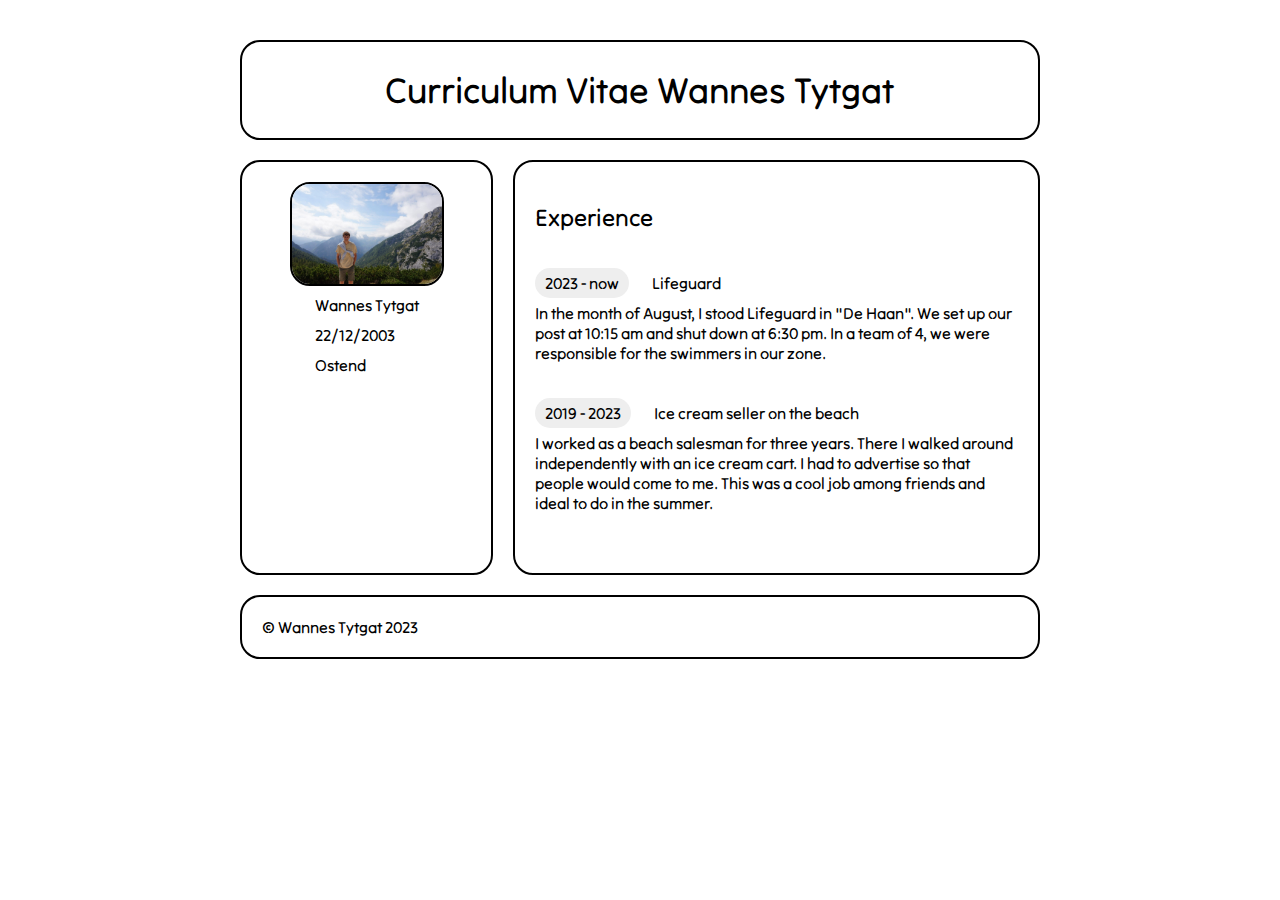
<file: all_together.html>
<!DOCTYPE html>
<html>

<head>
	<title>Example website HTML and CSS</title>
	<link href="all_together.css" rel="stylesheet" type="text/css" />
	<link rel="preconnect" href="https://fonts.googleapis.com">
	<link rel="preconnect" href="https://fonts.gstatic.com" crossorigin>
	<link href="https://fonts.googleapis.com/css2?family=Agbalumo&family=Tilt+Neon&display=swap" rel="stylesheet">
</head>

<body>
	<div class="wrapper">
		<div class="content">
			<div class="box head">
				<h1>Curriculum Vitae Wannes Tytgat</h1>
			</div>
			
			<div class="box sidebar">
				<div class="personalimage"><img src="profielfoto.jpg"/></div>
				<div class="personaldetails">
					<div class="personaldetailitem">Wannes Tytgat</div>
					<div class="personaldetailitem">22/12/2003</div>
					<div class="personaldetailitem">Ostend</div>
				</div>
			</div>
			<div class="box experience">
				<h2>Experience</h2>
				<div class="experienceitem">
					<div class="experienceheader">
						<span class="experiencedate">2023 - now</span>
						<span class="experiencetitle">Lifeguard </span>
					</div>
					<div class="experienceitemcontent">
						In the month of August, I stood Lifeguard in "De Haan". We set up our post at 10:15 am and shut down at 6:30 pm.
						In a team of 4, we were responsible for the swimmers in our zone. 
					</div>
				</div>
				<div class="experienceitem">
					<div class="experienceheader">
						<span class="experiencedate">2019 - 2023</span>
						<span class="experiencetitle">Ice cream seller on the beach</span>
					</div>
					<div class="experienceitemcontent">
						I worked as a beach salesman for three years. There I walked around independently with an ice cream cart.
						I had to advertise so that people would come to me. This was a cool job among friends and ideal to do in the summer. 
					</div>
				</div>
			</div>
			<div class="box foot">
				<div>&copy; Wannes Tytgat 2023</div>
			</div>
		</div>
	</div>

</body>

</html>
</file>
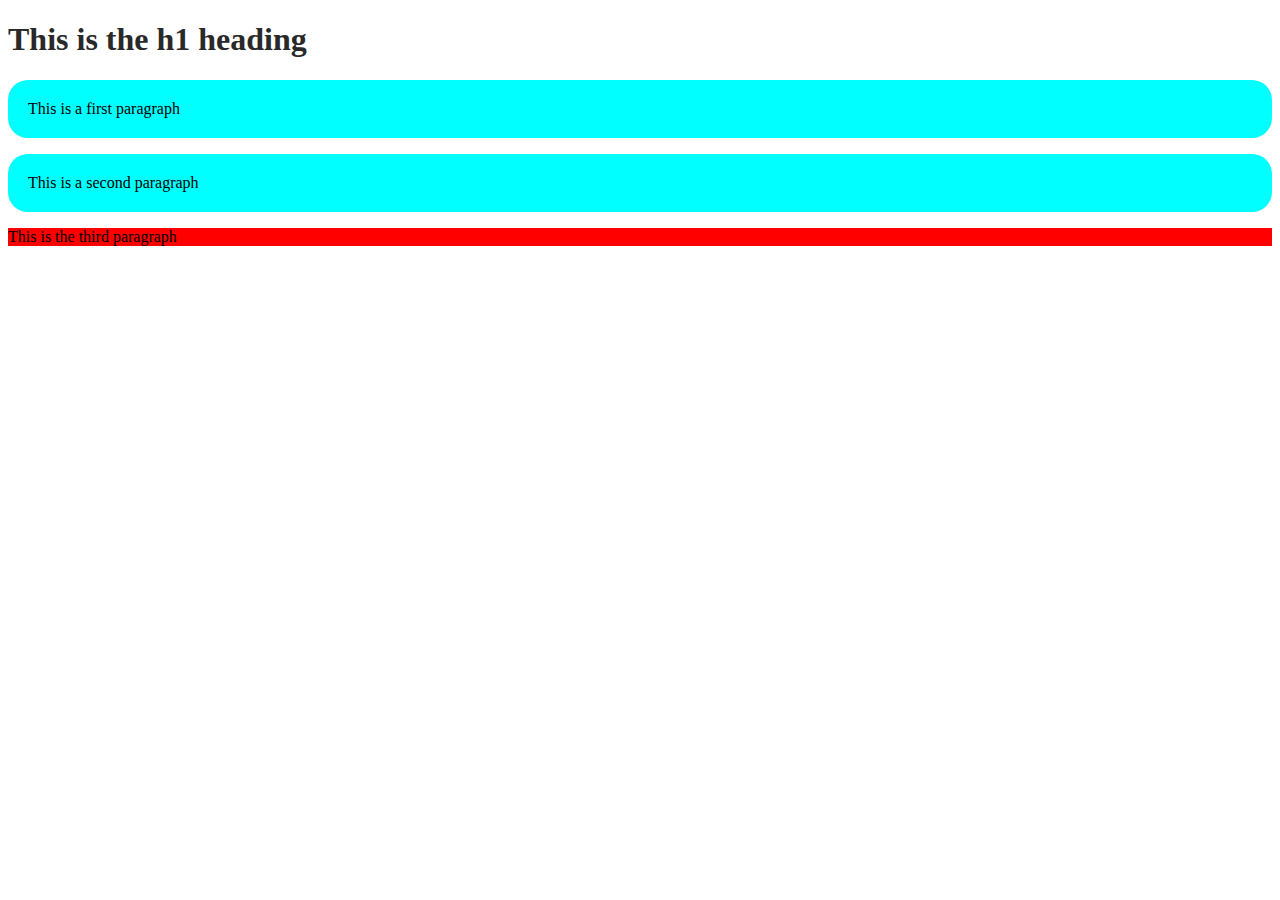
<file: gettingstarted.html>
<!DOCTYPE html>
<html>

<head>
    <title>Example website HTML and CSS</title>
    <link href="gettingstarted.css" rel="stylesheet" type="text/css" />
</head>

<body>
    <h1>This is the h1 heading</h1>
    <p class="prettyparagraph">This is a first paragraph</p>
    <p class="prettyparagraph">This is a second paragraph</p>
    <p id="superimportantparagraph">This is the third paragraph</p>
</body>

</html>
</file>
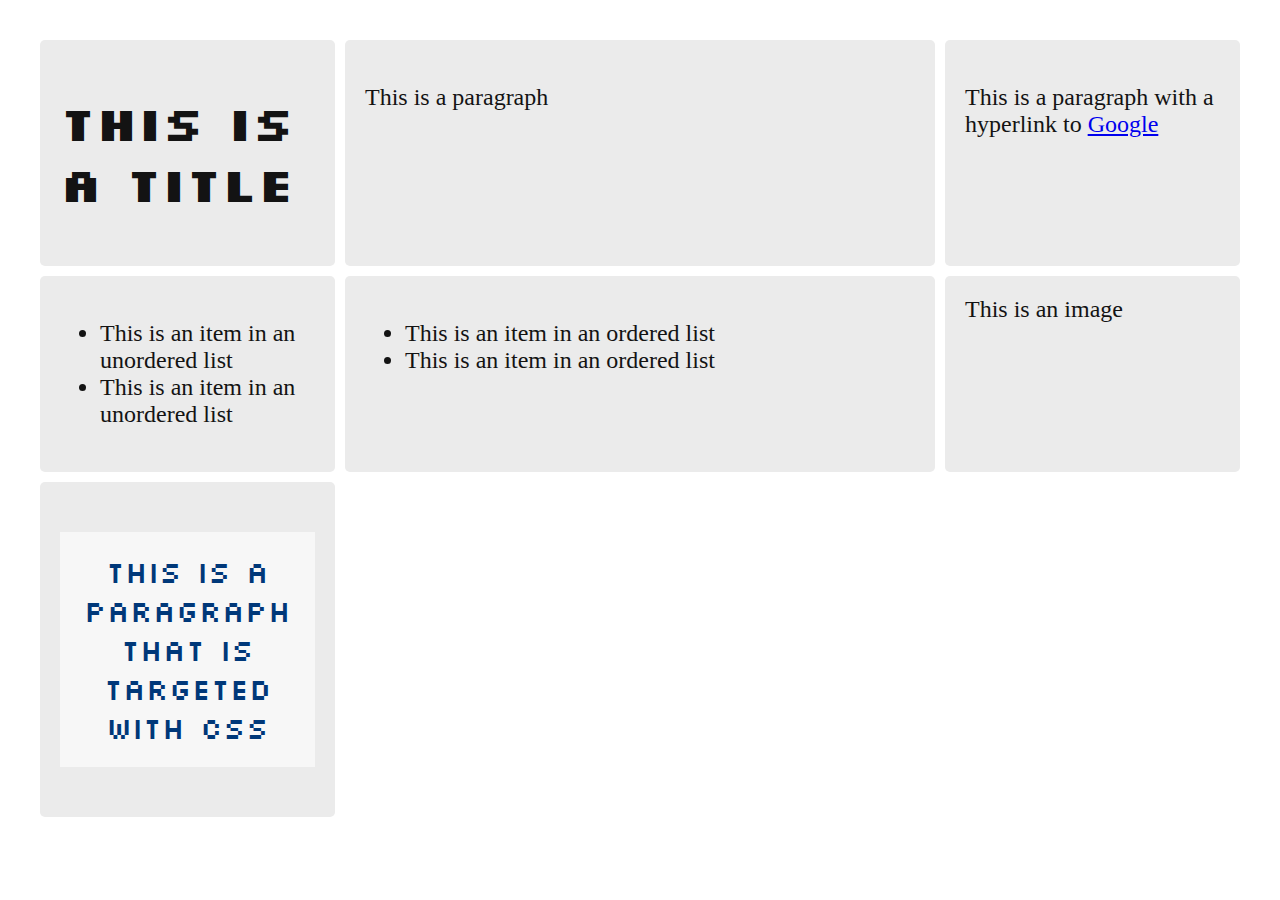
<file: grid.html>
<!DOCTYPE html>
<html>

<head>
	<title>Example website HTML and CSS</title>
	<link href="grid.css" rel="stylesheet" type="text/css" />
	<link rel="preconnect" href="https://fonts.googleapis.com">
	<link rel="preconnect" href="https://fonts.gstatic.com" crossorigin>
	<link href="https://fonts.googleapis.com/css2?family=Silkscreen:wght@400;700&display=swap" rel="stylesheet">
</head>

<body>
	<div class="wrapper">
		<div class="box a">
			<h1>This is a title</h1>
		</div>
		<div class="box b">
			<p>This is a paragraph</p>
		</div>
		<div class="box c">
			<p>This is a paragraph with a hyperlink to <a href="https://www.google.be">Google</a></p>
		</div>
		<div class="box d">
			<ul>
				<li>This is an item in an unordered list</li>
				<li>This is an item in an unordered list</li>
			</ul>
		</div>
		<div class="box e">
			<ul>
				<li>This is an item in an ordered list</li>
				<li>This is an item in an ordered list</li>
			</ul>
		</div>
		<div class="box f">
			<div>This is an image</div>
			<div></div>
		</div>
		<div class="box">
			<p class="coolparagraph">This is a paragraph that is targeted with CSS</p>
		</div>
	</div>
</body>

</html>
</file>
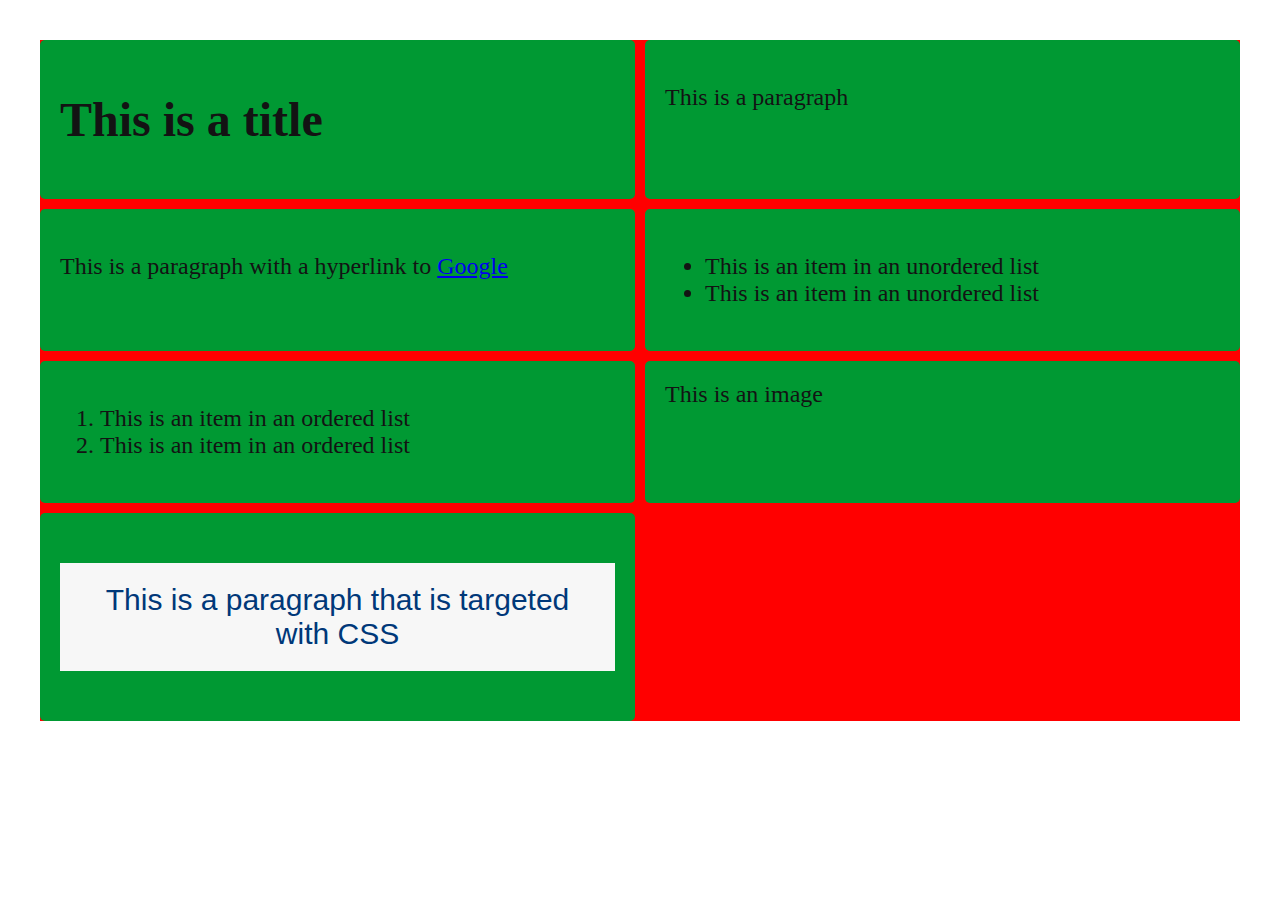
<file: grid_and_mediaquery.html>
<!DOCTYPE html>
<html>

<head>
	<title>Example website HTML and CSS</title>
	<link href="grid_and_mediaquery.css" rel="stylesheet" type="text/css" />
</head>

<body>
	<div class="wrapper">
		<div class="box a">
			<h1>This is a title</h1>
		</div>
		<div class="box b">
			<p>This is a paragraph</p>
		</div>
		<div class="box c">
			<p>This is a paragraph with a hyperlink to <a href="https://www.google.be">Google</a></p>
		</div>
		<div class="box d">
			<ul>
				<li>This is an item in an unordered list</li>
				<li>This is an item in an unordered list</li>
			</ul>
		</div>
		<div class="box e">
			<ol>
				<li>This is an item in an ordered list</li>
				<li>This is an item in an ordered list</li>
			</ol>
		</div>
		<div class="box f">
			<div>This is an image</div>
			<div></div>
		</div>
		<div class="box">
			<p class="coolparagraph">This is a paragraph that is targeted with CSS</p>
		</div>
	</div>
</body>

</html>
</file>
<file: all_together.css>
html{

}

body {
  margin: 40px;
  font-family: 'Tilt Neon', sans-serif;

}

.wrapper{
  max-width: 800px;
  margin: auto;
}

.content {
  display: grid;
  column-gap: 20px;
    row-gap: 20px;
  grid-template-columns: 1fr;
  grid-template-rows:100px 1fr auto;
  grid-template-areas:
    "head"
    "side"
    "main"
    "foot";
}

h1{
  font-size: 26px;
}

@media only screen and (min-width: 1000px) {
  h1{
    font-size: 36px;
  }
  
  .content {
    grid-template-columns: 1fr 1fr 1fr;
    grid-template-areas:
      "head head head"
      "side main main"
      "foot foot foot";
  }
}

.box{
  background-color: #ffffff;
  border-radius: 20px;
  border:2px solid black;
  padding: 20px;
}

.head {
  grid-area: head;
  text-align: center;

  display: flex;
  align-items: center;
  justify-content: center;
}

.sidebar{
  grid-area: side;
  display: flex;
  flex-direction: column;
  align-items: center;
}

.personalimage{
  grid-area: side;
}

.personalimage img{
  max-width: 150px;
  border: 2px solid;
  border-radius: 20px;
}

.personaldetailitem{
  font-size: 16x;
  font-weight: 700;
  padding: 5px 10px;
}


.experience{
  grid-area: main;
}

.experienceitem{
  margin: 40px 0;

}

.experienceheader{
  margin-bottom: 10px;
}

.experiencedate{
  background-color: rgb(238, 238, 238);
  font-size: 16x;
  border-radius: 20px;
  padding: 5px 10px;
  margin-right: 20px;
}

.experiencetitle{
  font-size: 16x;
  font-weight: 700;
}

.foot{
  grid-area: foot;
}

img {
  max-width: 300px;
}
</file>
<file: gettingstarted.css>
h1{
  color: #292929;
}

.prettyparagraph{
  background-color: aqua;
  border-radius: 20px;
  padding: 20px;
}

#superimportantparagraph{
  background-color: red;
}
</file>
<file: grid.css>
body {
  margin: 40px;
}

.wrapper {
  display: grid;
  grid-template-columns: 1fr 2fr 1fr;
  grid-gap: 10px;
  background-color: #fff;
  color: #444;
}

h1{
  font-family: 'Silkscreen', cursive;
}

.box {
  background-color: rgb(235, 235, 235);
  color: rgb(19, 19, 19);
  border-radius: 5px;
  padding: 20px;
  font-size: 150%;
}

.coolparagraph {
  padding: 20px;
  background-color: rgb(247, 247, 247);
  color: rgb(0, 56, 121);
  max-width: 800px;
  font-family: 'Silkscreen', cursive;
  font-size: 30px;
  text-align: center;
}
</file>
<file: grid_and_mediaquery.css>
body {
  margin: 40px;
}

.wrapper {
  display: grid;
  grid-template-columns: 1fr;
  grid-gap: 10px;
  background-color: #fff;
  color: #444;
}

.box {
  background-color: rgb(235, 235, 235);
  color: rgb(19, 19, 19);
  border-radius: 5px;
  padding: 20px;
  font-size: 150%;
}


@media only screen and (min-width: 1000px) {
  .wrapper {
    grid-template-columns: 1fr 1fr;
    background-color: red;
  }

  .box {
    background-color: rgb(0, 153, 51);
  }
}

@media only screen and (min-width: 1400px) {
  .wrapper {
    grid-template-columns: 1fr 1fr 1fr;
  }
}


.coolparagraph {
  padding: 20px;
  background-color: rgb(247, 247, 247);
  color: rgb(0, 56, 121);
  max-width: 800px;
  font-family: Impact, Haettenschweiler, 'Arial Narrow Bold', sans-serif;
  font-size: 30px;
  text-align: center;
}

img{max-width: 300px;}
</file>
